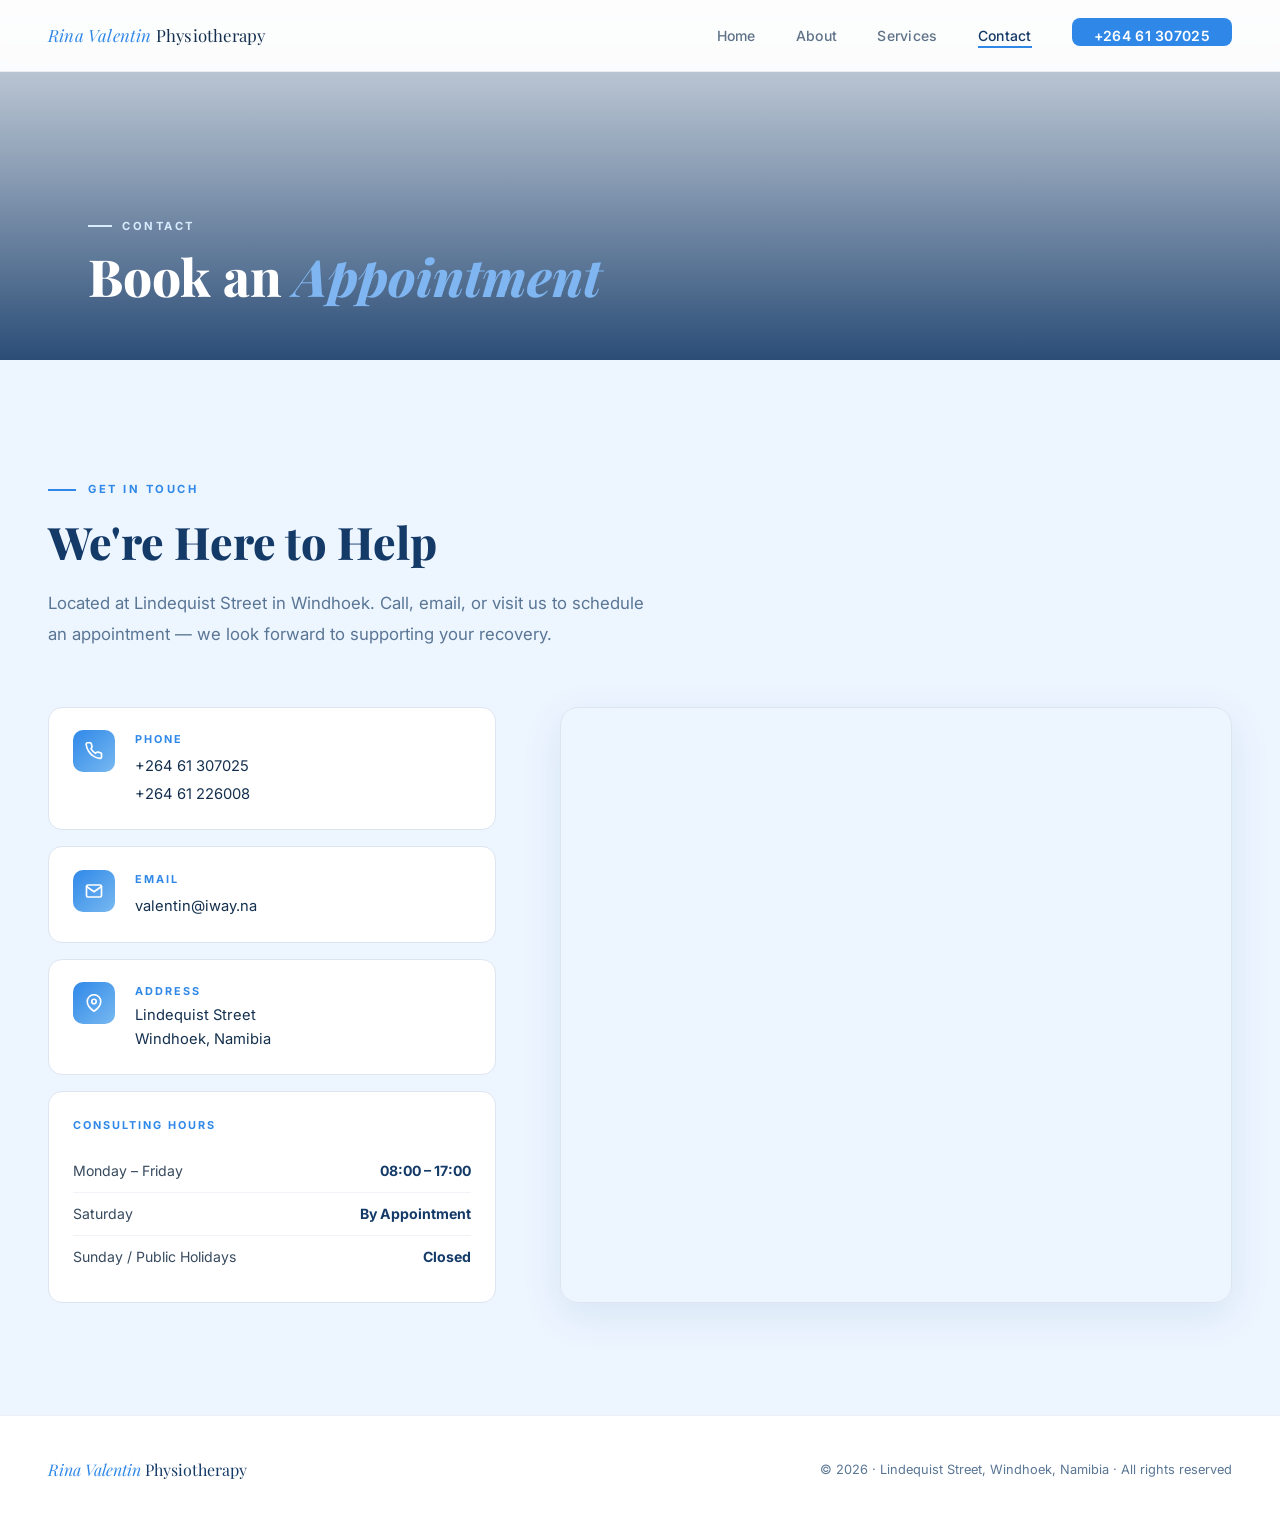
<file: contact.html>
<!DOCTYPE html>
<html lang="en">
<head>
  <meta charset="UTF-8" />
  <meta name="viewport" content="width=device-width, initial-scale=1.0" />
  <title>Contact — Rina Valentin Physiotherapy, Windhoek</title>
  <meta name="description" content="Book an appointment with Ms. Rina Valentin, physiotherapist at Lindequist Street, Windhoek. Phone: +264 61 307025 / +264 61 226008. Email: valentin@iway.na" />
  <link href="https://fonts.googleapis.com/css2?family=Playfair+Display:ital,wght@0,700;0,800;1,700&family=Inter:wght@300;400;500;600;700&display=swap" rel="stylesheet" />
  <link rel="stylesheet" href="styles.css" />
</head>
<body>

<nav>
  <a href="index.html" class="nav-brand"><em>Rina Valentin</em> Physiotherapy</a>
  <ul class="nav-links">
    <li><a href="index.html">Home</a></li>
    <li><a href="about.html">About</a></li>
    <li><a href="services.html">Services</a></li>
    <li><a href="contact.html" class="active">Contact</a></li>
    <li><a href="tel:+264613070258" class="nav-cta">+264 61 307025</a></li>
  </ul>
</nav>

<!-- PAGE HERO -->
<div class="page-hero">
  <div class="page-hero-bg" style="background-image: url('https://images.unsplash.com/photo-1519494026892-80bbd2d6fd0d?auto=format&fit=crop&w=1800&q=85');"></div>
  <div class="page-hero-overlay"></div>
  <div class="page-hero-content">
    <div class="page-hero-eyebrow">Contact</div>
    <h1>Book an <em>Appointment</em></h1>
  </div>
</div>

<!-- CONTACT SECTION -->
<section class="contact-section">
  <div class="section-inner">
    <div class="eyebrow">Get in Touch</div>
    <h2 class="section-h" style="color:var(--navy)">We're Here to Help</h2>
    <p class="section-sub">
      Located at Lindequist Street in Windhoek. Call, email, or visit us to schedule an appointment — we look forward to supporting your recovery.
    </p>

    <div class="contact-layout" style="margin-top:3.5rem;">

      <div class="contact-stack">

        <div class="cinfo fade-up">
          <div class="cinfo-ico">
            <svg viewBox="0 0 24 24" fill="none" stroke="white" stroke-width="2.2" stroke-linecap="round" stroke-linejoin="round">
              <path d="M22 16.92v3a2 2 0 0 1-2.18 2 19.79 19.79 0 0 1-8.63-3.07A19.5 19.5 0 0 1 4.69 12 19.79 19.79 0 0 1 1.61 3.4 2 2 0 0 1 3.58 1h3a2 2 0 0 1 2 1.72 12.84 12.84 0 0 0 .7 2.81 2 2 0 0 1-.45 2.11L7.91 8.96a16 16 0 0 0 6.13 6.13l1.12-1.12a2 2 0 0 1 2.11-.45 12.84 12.84 0 0 0 2.81.7A2 2 0 0 1 22 16.92z"/>
            </svg>
          </div>
          <div>
            <h4>Phone</h4>
            <a href="tel:+264613070258">+264 61 307025</a><br>
            <a href="tel:+264612260088">+264 61 226008</a>
          </div>
        </div>

        <div class="cinfo fade-up">
          <div class="cinfo-ico">
            <svg viewBox="0 0 24 24" fill="none" stroke="white" stroke-width="2.2" stroke-linecap="round" stroke-linejoin="round">
              <path d="M4 4h16c1.1 0 2 .9 2 2v12c0 1.1-.9 2-2 2H4c-1.1 0-2-.9-2-2V6c0-1.1.9-2 2-2z"/>
              <polyline points="22,6 12,13 2,6"/>
            </svg>
          </div>
          <div>
            <h4>Email</h4>
            <a href="mailto:valentin@iway.na">valentin@iway.na</a>
          </div>
        </div>

        <div class="cinfo fade-up">
          <div class="cinfo-ico">
            <svg viewBox="0 0 24 24" fill="none" stroke="white" stroke-width="2.2" stroke-linecap="round" stroke-linejoin="round">
              <path d="M21 10c0 7-9 13-9 13s-9-6-9-13a9 9 0 0 1 18 0z"/>
              <circle cx="12" cy="10" r="3"/>
            </svg>
          </div>
          <div>
            <h4>Address</h4>
            <p>Lindequist Street<br>Windhoek, Namibia</p>
          </div>
        </div>

        <div class="hours-block fade-up">
          <h4>Consulting Hours</h4>
          <div class="hrow"><span>Monday – Friday</span><span>08:00 – 17:00</span></div>
          <div class="hrow"><span>Saturday</span><span>By Appointment</span></div>
          <div class="hrow"><span>Sunday / Public Holidays</span><span>Closed</span></div>
        </div>

      </div>

      <div class="map-frame fade-up">
        <iframe
          src="https://www.openstreetmap.org/export/embed.html?bbox=17.055,-22.575,17.085,-22.545&layer=mapnik&marker=-22.559,17.070"
          loading="lazy"
          title="Rina Valentin Physiotherapy — Lindequist Street, Windhoek"
        ></iframe>
      </div>

    </div>
  </div>
</section>

<footer>
  <div class="footer-brand"><em>Rina Valentin</em> Physiotherapy</div>
  <small>&copy; 2026 · Lindequist Street, Windhoek, Namibia · All rights reserved</small>
</footer>

<script>
  const obs = new IntersectionObserver(entries => {
    entries.forEach(e => { if (e.isIntersecting) e.target.classList.add('visible'); });
  }, { threshold: 0.1 });
  document.querySelectorAll('.fade-up').forEach(el => obs.observe(el));
</script>
</body>
</html>
</file>
<file: styles.css>
/* ── RESET & VARS ──────────────────────────────── */
*, *::before, *::after { box-sizing: border-box; margin: 0; padding: 0; }

:root {
  --navy:   #143a68;
  --blue:   #1f5d9f;
  --mid:    #3b7fc7;
  --accent: #2f88e8;
  --teal:   #66aee8;
  --gold:   #7fb5f0;
  --cream:  #f7fbff;
  --light:  #edf5ff;
  --muted:  #5a7695;
  --text:   #14304e;
  --white:  #ffffff;
}

html { scroll-behavior: smooth; }

body {
  font-family: 'Inter', sans-serif;
  color: var(--text);
  background: var(--white);
  line-height: 1.7;
  overflow-x: hidden;
}

::-webkit-scrollbar { width: 5px; }
::-webkit-scrollbar-track { background: #dce9f7; }
::-webkit-scrollbar-thumb { background: var(--accent); border-radius: 3px; }

/* ── NAV ───────────────────────────────────────── */
nav {
  position: fixed; top: 0; left: 0; right: 0; z-index: 200;
  display: flex; align-items: center; justify-content: space-between;
  padding: 0 3rem; height: 72px;
  background: rgba(255,255,255,0.94);
  backdrop-filter: blur(20px);
  border-bottom: 1px solid rgba(20,58,104,0.08);
}

.nav-brand {
  font-family: 'Playfair Display', serif;
  font-size: 1.05rem; color: var(--text); letter-spacing: 0.2px;
  text-decoration: none;
}
.nav-brand em { color: var(--accent); font-style: italic; }

.nav-links { display: flex; gap: 2.5rem; list-style: none; align-items: center; }
.nav-links a {
  color: rgba(20,48,78,0.68); font-size: 0.875rem;
  font-weight: 500; text-decoration: none;
  letter-spacing: 0.3px; transition: color 0.2s;
  position: relative; padding-bottom: 2px;
}
.nav-links a::after {
  content: ''; position: absolute; bottom: -2px; left: 0; right: 0;
  height: 2px; background: var(--accent);
  transform: scaleX(0); transition: transform 0.25s;
  transform-origin: left;
}
.nav-links a:hover { color: var(--navy); }
.nav-links a:hover::after { transform: scaleX(1); }
.nav-links a.active { color: var(--navy); }
.nav-links a.active::after { transform: scaleX(1); }

.nav-cta {
  background: var(--accent) !important;
  color: var(--white) !important;
  padding: 9px 22px; border-radius: 8px;
  font-weight: 600 !important;
  transition: background 0.2s, transform 0.2s !important;
}
.nav-cta::after { display: none !important; }
.nav-cta:hover {
  background: #1b62c0 !important;
  transform: translateY(-1px);
  color: var(--white) !important;
}

/* ── BUTTONS ───────────────────────────────────── */
.btn {
  display: inline-block; padding: 15px 34px;
  border-radius: 9px; font-weight: 600; font-size: 0.92rem;
  text-decoration: none; transition: all 0.25s; cursor: pointer;
  letter-spacing: 0.2px;
}
.btn-primary {
  background: var(--accent); color: var(--white);
  box-shadow: 0 10px 24px rgba(47,136,232,0.22);
}
.btn-primary:hover {
  background: #236fc3; transform: translateY(-2px);
  box-shadow: 0 14px 30px rgba(47,136,232,0.28);
}
.btn-ghost {
  background: rgba(255,255,255,0.08); color: var(--white);
  border: 1px solid rgba(255,255,255,0.22);
}
.btn-ghost:hover {
  background: rgba(255,255,255,0.15);
  border-color: rgba(255,255,255,0.45);
}
.btn-outline {
  background: transparent; color: var(--accent);
  border: 2px solid var(--accent);
}
.btn-outline:hover {
  background: var(--accent); color: var(--white);
}

/* ── PAGE HERO (inner pages) ───────────────────── */
.page-hero {
  height: 360px; position: relative;
  display: flex; align-items: flex-end;
  overflow: hidden;
}
.page-hero-bg {
  position: absolute; inset: 0;
  background-size: cover; background-position: center 30%;
}
.page-hero-overlay {
  position: absolute; inset: 0;
  background: linear-gradient(to top, rgba(20,58,104,0.9) 0%, rgba(20,58,104,0.45) 58%, rgba(20,58,104,0.16) 100%);
}
.page-hero-content {
  position: relative; z-index: 1;
  width: 100%; max-width: 1200px;
  margin: 0 auto; padding: 0 3rem 3.5rem;
}
.page-hero-eyebrow {
  display: inline-flex; align-items: center; gap: 10px;
  font-size: 0.7rem; font-weight: 700; letter-spacing: 2.5px;
  text-transform: uppercase; color: #d9ecff; margin-bottom: 0.75rem;
}
.page-hero-eyebrow::before {
  content: ''; display: block; width: 24px; height: 2px; background: #d9ecff;
}
.page-hero h1 {
  font-family: 'Playfair Display', serif;
  font-size: clamp(2.4rem, 4vw, 3.8rem);
  font-weight: 800; color: var(--white); line-height: 1.1;
}
.page-hero h1 em { color: var(--gold); font-style: italic; }

/* ── SECTION COMMONS ───────────────────────────── */
.section-inner { max-width: 1200px; margin: 0 auto; }

.eyebrow {
  display: inline-flex; align-items: center; gap: 12px;
  font-size: 0.7rem; font-weight: 700; letter-spacing: 2.5px;
  text-transform: uppercase; color: var(--accent); margin-bottom: 1rem;
}
.eyebrow::before { content: ''; display: block; width: 28px; height: 2px; background: currentColor; }
.eyebrow-light { color: var(--teal); }

.section-h {
  font-family: 'Playfair Display', serif;
  font-size: clamp(2rem, 3.5vw, 2.9rem);
  font-weight: 800; line-height: 1.18; margin-bottom: 1.25rem;
}
.section-sub {
  font-size: 1.05rem; color: var(--muted);
  max-width: 600px; line-height: 1.85;
}

/* ── CREDENTIAL BAR ────────────────────────────── */
.cred-bar {
  background: var(--white);
  border-top: 1px solid rgba(20,58,104,0.07);
  padding: 0 3rem;
}
.cred-inner {
  max-width: 1200px; margin: 0 auto;
  display: flex; align-items: stretch;
}
.cred-item {
  flex: 1; display: flex; align-items: center; gap: 1rem;
  padding: 1.75rem 2rem;
  border-right: 1px solid rgba(20,58,104,0.08);
}
.cred-item:last-child { border-right: none; }
.cred-icon { width: 38px; height: 38px; flex-shrink: 0; display: flex; align-items: center; justify-content: center; }
.cred-icon svg { width: 22px; height: 22px; }
.cred-item h4 { font-size: 0.88rem; font-weight: 700; color: var(--navy); margin-bottom: 2px; }
.cred-item p { font-size: 0.775rem; color: var(--muted); line-height: 1.4; }

/* ── ABOUT PAGE ────────────────────────────────── */
.about-section { padding: 7rem 3rem; background: linear-gradient(180deg, var(--white) 0%, var(--cream) 100%); }

.about-layout {
  display: grid; grid-template-columns: 1fr 1fr;
  gap: 6rem; align-items: center; margin-top: 4.5rem;
}
.about-photo-wrap { position: relative; }
.about-photo {
  width: 100%; aspect-ratio: 4/5; object-fit: cover;
  border-radius: 18px; display: block;
  box-shadow: 0 28px 56px rgba(31,93,159,0.14);
}
.about-photo-badge {
  position: absolute; bottom: -20px; right: -20px;
  background: linear-gradient(135deg, #2f88e8 0%, #67aee7 100%); border-radius: 14px;
  padding: 1.25rem 1.5rem;
  box-shadow: 0 16px 34px rgba(47,136,232,0.2); color: var(--white);
  text-align: center;
}
.about-photo-badge strong {
  display: block; font-size: 1.15rem;
  font-family: 'Playfair Display', serif; font-weight: 800; line-height: 1.3;
}
.about-photo-badge span { font-size: 0.7rem; opacity: 0.75; text-transform: uppercase; letter-spacing: 1px; }

.about-text-wrap p { font-size: 1rem; color: #374a5e; line-height: 1.9; margin-bottom: 1.3rem; }

blockquote.pull {
  margin: 2rem 0; padding: 1.5rem 1.75rem;
  background: #f2f8ff; border-left: 4px solid var(--accent);
  border-radius: 0 12px 12px 0;
  box-shadow: 0 8px 22px rgba(31,93,159,0.08);
}
blockquote.pull p {
  font-family: 'Playfair Display', serif; font-size: 1.1rem;
  font-style: italic; color: var(--navy); margin: 0 0 0.5rem;
}
blockquote.pull cite { font-size: 0.8rem; color: var(--muted); font-style: normal; font-weight: 600; }

.about-tags { display: flex; flex-wrap: wrap; gap: 0.6rem; margin-top: 0.5rem; }
.tag {
  font-size: 0.8rem; font-weight: 600; padding: 6px 14px;
  border-radius: 100px; background: #f3f8ff;
  border: 1px solid #cfe1f4; color: var(--blue);
}

/* ── SERVICES PAGE ─────────────────────────────── */
.services-section { padding: 7rem 3rem; background: linear-gradient(180deg, #f4f9ff 0%, #eaf3ff 100%); }
.services-section .section-h { color: var(--navy); }
.services-section .section-sub { color: var(--muted); }

.services-grid {
  display: grid; grid-template-columns: repeat(3, 1fr);
  gap: 1.5rem; margin-top: 3.5rem;
}
.svc-card {
  position: relative; overflow: hidden;
  border-radius: 16px; border: 1px solid #d7e6f5;
  transition: all 0.3s;
  background: var(--white);
  box-shadow: 0 14px 34px rgba(31,93,159,0.08);
}
.svc-img {
  width: 100%; height: 200px; object-fit: cover; display: block;
  filter: brightness(0.82) saturate(0.9);
  transition: filter 0.4s, transform 0.4s;
}
.svc-card:hover .svc-img { filter: brightness(0.74) saturate(0.85); transform: scale(1.04); }
.svc-body { padding: 1.5rem 1.5rem 1.75rem; background: var(--white); }
.svc-line {
  width: 28px; height: 2px;
  background: linear-gradient(90deg, var(--accent), #8dc3f5);
  border-radius: 2px; margin-bottom: 0.75rem; transition: width 0.3s;
}
.svc-card:hover .svc-line { width: 52px; }
.svc-body h3 { font-size: 1rem; font-weight: 700; color: var(--navy); margin-bottom: 0.5rem; }
.svc-body p { font-size: 0.85rem; color: var(--muted); line-height: 1.7; }

/* ── QUOTE STRIP ───────────────────────────────── */
.quote-strip {
  background: linear-gradient(135deg, #eef6ff 0%, #dfeeff 100%);
  padding: 5rem 3rem; text-align: center;
  border-top: 1px solid #d6e6f8;
  border-bottom: 1px solid #d6e6f8;
}
.quote-strip blockquote {
  max-width: 780px; margin: 0 auto;
  font-family: 'Playfair Display', serif;
  font-size: clamp(1.25rem, 2.2vw, 1.85rem);
  font-weight: 700; color: var(--navy); line-height: 1.55; margin-bottom: 1.25rem;
}
.quote-strip blockquote::before {
  content: '"'; display: block; font-size: 5rem;
  color: rgba(47,136,232,0.14); line-height: 0.8;
  margin-bottom: 1rem; font-family: 'Playfair Display', serif;
}
.quote-strip cite {
  font-size: 0.82rem; color: var(--muted);
  font-style: normal; font-weight: 600; letter-spacing: 0.5px; text-transform: uppercase;
}

/* ── CONTACT PAGE ──────────────────────────────── */
.contact-section { padding: 7rem 3rem; background: var(--light); }

.contact-layout {
  display: grid; grid-template-columns: 1fr 1.5fr;
  gap: 4rem; align-items: start; margin-top: 4rem;
}
.contact-stack { display: flex; flex-direction: column; gap: 1rem; }
.cinfo {
  display: flex; gap: 1.25rem; align-items: flex-start;
  background: var(--white); border-radius: 14px; padding: 1.4rem 1.5rem;
  border: 1px solid #dce5f0;
  transition: box-shadow 0.2s, transform 0.2s;
}
.cinfo:hover { box-shadow: 0 8px 30px rgba(37,116,212,0.1); transform: translateY(-2px); }
.cinfo-ico {
  width: 42px; height: 42px; flex-shrink: 0;
  background: linear-gradient(135deg, var(--accent) 0%, #78b9f1 100%);
  border-radius: 10px; display: flex; align-items: center; justify-content: center;
}
.cinfo-ico svg { width: 18px; height: 18px; }
.cinfo h4 { font-size: 0.68rem; font-weight: 700; letter-spacing: 2px; text-transform: uppercase; color: var(--accent); margin-bottom: 4px; }
.cinfo p, .cinfo a { font-size: 0.92rem; color: var(--text); text-decoration: none; line-height: 1.6; }
.cinfo a:hover { color: var(--accent); }

.hours-block { background: var(--white); border-radius: 14px; padding: 1.5rem; border: 1px solid #dce5f0; }
.hours-block h4 { font-size: 0.68rem; font-weight: 700; letter-spacing: 2px; text-transform: uppercase; color: var(--accent); margin-bottom: 1rem; }
.hrow { display: flex; justify-content: space-between; font-size: 0.88rem; padding: 9px 0; border-bottom: 1px solid #f0f4f9; color: #374a5e; }
.hrow:last-child { border-bottom: none; }
.hrow span:last-child { font-weight: 700; color: var(--navy); }

.map-frame { border-radius: 18px; overflow: hidden; border: 1px solid #dce5f0; box-shadow: 0 12px 40px rgba(31,93,159,0.1); height: 100%; min-height: 460px; }
.map-frame iframe { width: 100%; height: 100%; min-height: 460px; border: none; display: block; }

/* ── FOOTER ────────────────────────────────────── */
footer {
  background: var(--white); padding: 2.5rem 3rem;
  display: flex; flex-wrap: wrap;
  align-items: center; justify-content: space-between; gap: 1rem;
  border-top: 1px solid rgba(20,58,104,0.08);
}
.footer-brand { font-family: 'Playfair Display', serif; color: var(--navy); font-size: 1rem; }
.footer-brand em { color: var(--accent); font-style: italic; }
footer small { color: var(--muted); font-size: 0.8rem; }

/* ── FADE-IN ────────────────────────────────────── */
.fade-up { opacity: 0; transform: translateY(24px); transition: opacity 0.55s ease, transform 0.55s ease; }
.fade-up.visible { opacity: 1; transform: translateY(0); }

/* ── RESPONSIVE ────────────────────────────────── */
@media (max-width: 960px) {
  nav { padding: 0 1.5rem; }
  .page-hero-content { padding: 0 1.5rem 3rem; }
  .about-layout { grid-template-columns: 1fr; gap: 3.5rem; }
  .about-photo-wrap { max-width: 480px; }
  .services-grid { grid-template-columns: 1fr 1fr; }
  .contact-layout { grid-template-columns: 1fr; }
  .map-frame { min-height: 300px; }
  .map-frame iframe { min-height: 300px; }
  .cred-inner { flex-wrap: wrap; }
  .cred-item { flex: 1 1 45%; border-right: none; border-bottom: 1px solid rgba(20,58,104,0.08); }
  .about-section, .services-section, .contact-section { padding: 5rem 1.5rem; }
}
@media (max-width: 600px) {
  .nav-links { display: none; }
  .services-grid { grid-template-columns: 1fr; }
  .about-photo-badge { right: 0; bottom: -16px; }
}
</file>
